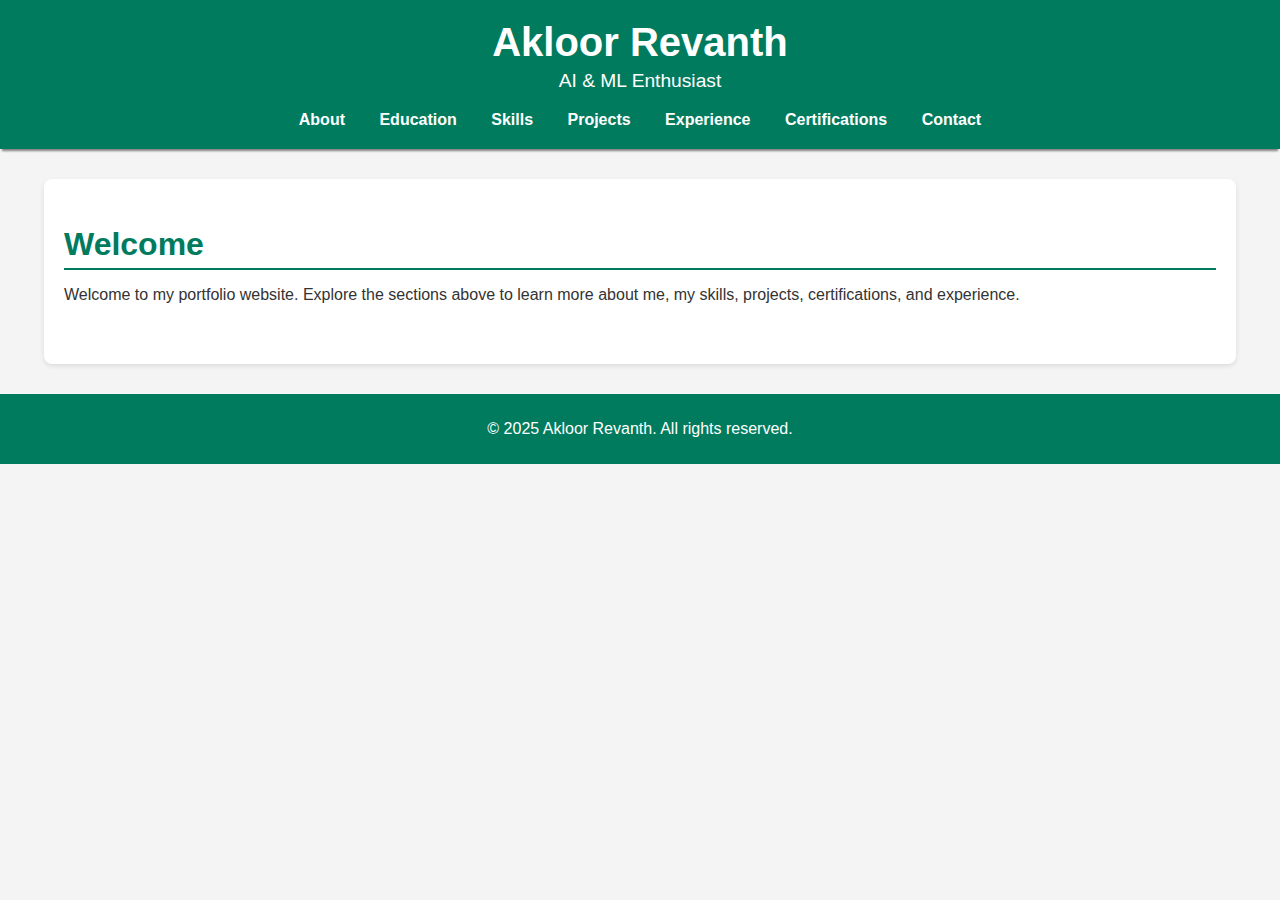
<file: index.html>
<!DOCTYPE html>
<html lang="en">
<head>
    <meta charset="UTF-8">
    <meta name="viewport" content="width=device-width, initial-scale=1.0">
    <title>Akloor Revanth - Portfolio</title>
    <link rel="stylesheet" href="styles.css">
</head>
<body>
    <header>
        <h1>Akloor Revanth</h1>
        <p>AI & ML Enthusiast</p>
        <nav>
            <a href="about.html">About</a>
            <a href="education.html">Education</a>
            <a href="skills.html">Skills</a>
            <a href="projects.html">Projects</a>
            <a href="experience.html">Experience</a>
            <a href="certifications.html">Certifications</a>
            <a href="contact.html">Contact</a>
        </nav>
    </header>

    <div class="container">
        <section id="home">
            <h2>Welcome</h2>
            <p>Welcome to my portfolio website. Explore the sections above to learn more about me, my skills, projects, certifications, and experience.</p>
        </section>
    </div>

    <footer>
        <p>&copy; 2025 Akloor Revanth. All rights reserved.</p>
    </footer>
</body>
</html>
</file>
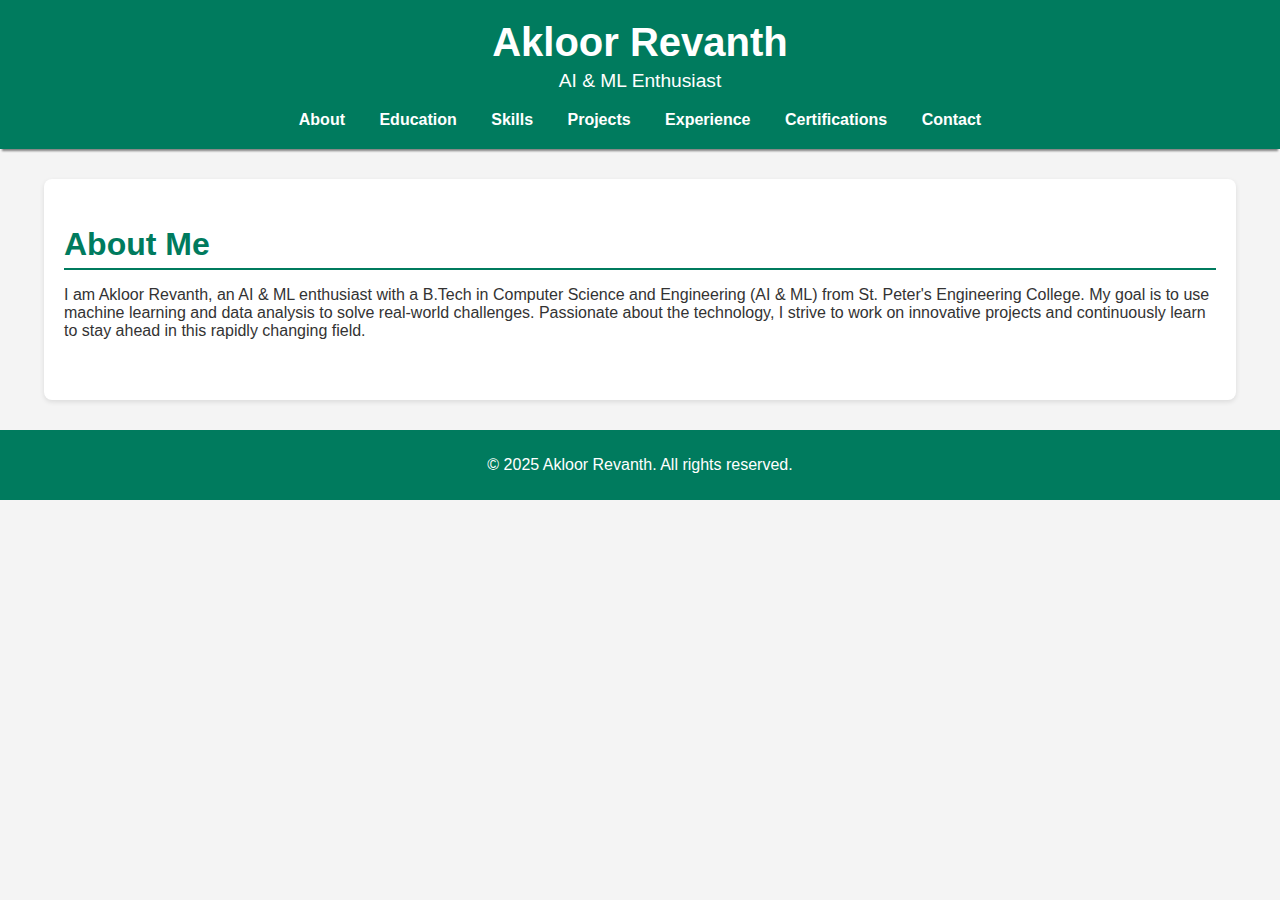
<file: about.html>
<!DOCTYPE html>
<html lang="en">
<head>
    <meta charset="UTF-8">
    <meta name="viewport" content="width=device-width, initial-scale=1.0">
    <title>About - Akloor Revanth</title>
    <link rel="stylesheet" href="styles.css">
</head>
<body>
    <header>
        <h1>Akloor Revanth</h1>
        <p>AI & ML Enthusiast</p>
        <nav>
            <a href="about.html">About</a>
            <a href="education.html">Education</a>
            <a href="skills.html">Skills</a>
            <a href="projects.html">Projects</a>
            <a href="experience.html">Experience</a>
            <a href="certifications.html">Certifications</a>
            <a href="contact.html">Contact</a>
        </nav>
    </header>

    <div class="container">
        <section id="about">
            <h2>About Me</h2>
            <p>I am Akloor Revanth, an AI & ML enthusiast with a B.Tech in Computer Science and Engineering (AI & ML) from St. Peter's Engineering College. My goal is to use machine learning and data analysis to solve real-world challenges. Passionate about the technology, I strive to work on innovative projects and continuously learn to stay ahead in this rapidly changing field.</p>
        </section>
    </div>

    <footer>
        <p>&copy; 2025 Akloor Revanth. All rights reserved.</p>
    </footer>
</body>
</html>
</file>
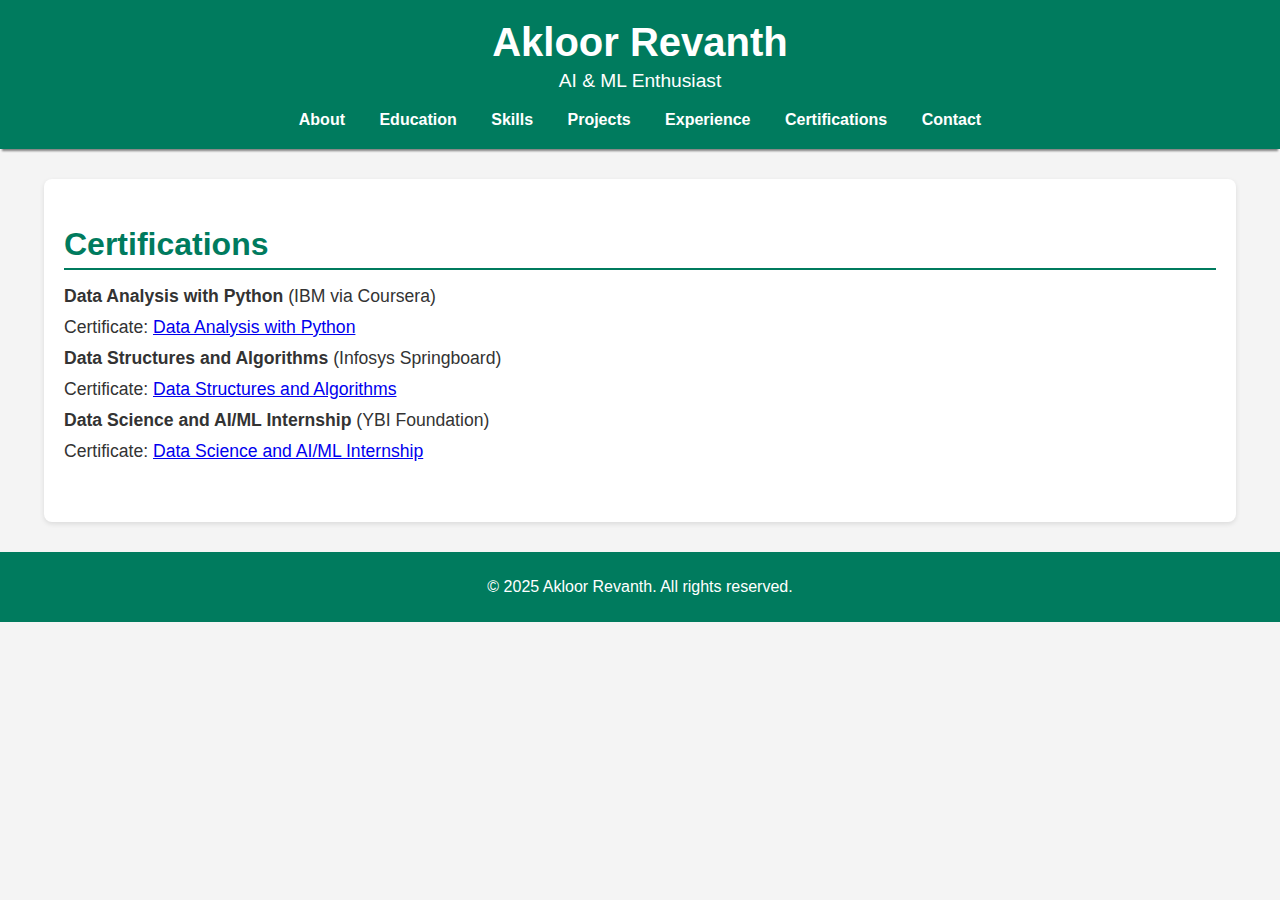
<file: certifications.html>
<!DOCTYPE html>
<html lang="en">
<head>
    <meta charset="UTF-8">
    <meta name="viewport" content="width=device-width, initial-scale=1.0">
    <title>Certifications - Akloor Revanth</title>
    <link rel="stylesheet" href="styles.css">
</head>
<body>
    <header>
        <h1>Akloor Revanth</h1>
        <p>AI & ML Enthusiast</p>
        <nav>
            <a href="about.html">About</a>
            <a href="education.html">Education</a>
            <a href="skills.html">Skills</a>
            <a href="projects.html">Projects</a>
            <a href="experience.html">Experience</a>
            <a href="certifications.html">Certifications</a>
            <a href="contact.html">Contact</a>
        </nav>
    </header>

    <div class="container">
        <section id="certifications">
            <h2>Certifications</h2>
            <ul>
                <li><strong>Data Analysis with Python</strong> (IBM via Coursera)</li>
                <li>Certificate: <a href="https://www.coursera.org/account/accomplishments/verify/RLVN3CK5HCH4">Data Analysis with Python</a></li>
                <li><strong>Data Structures and Algorithms</strong> (Infosys Springboard)</li>
                <li>Certificate: <a href="file:///C:/Users/User/AppData/Local/Microsoft/Windows/INetCache/IE/NG8VNI2X/1-8e9b600c-d41f-4b4f-93b3-29af0d7b8d72%20(1)[1].pdf">Data Structures and Algorithms</a></li>

                <li><strong>Data Science and AI/ML Internship</strong> (YBI Foundation)</li>
                <li>Certificate: <a href="https://www.ybifoundation.org/certificate-validation?credentialId=48D9TZKC9WV6F">Data Science and AI/ML Internship</a></li>

            </ul>
        </section>
    </div>

    <footer>
        <p>&copy; 2025 Akloor Revanth. All rights reserved.</p>
    </footer>
</body>
</html>
</file>
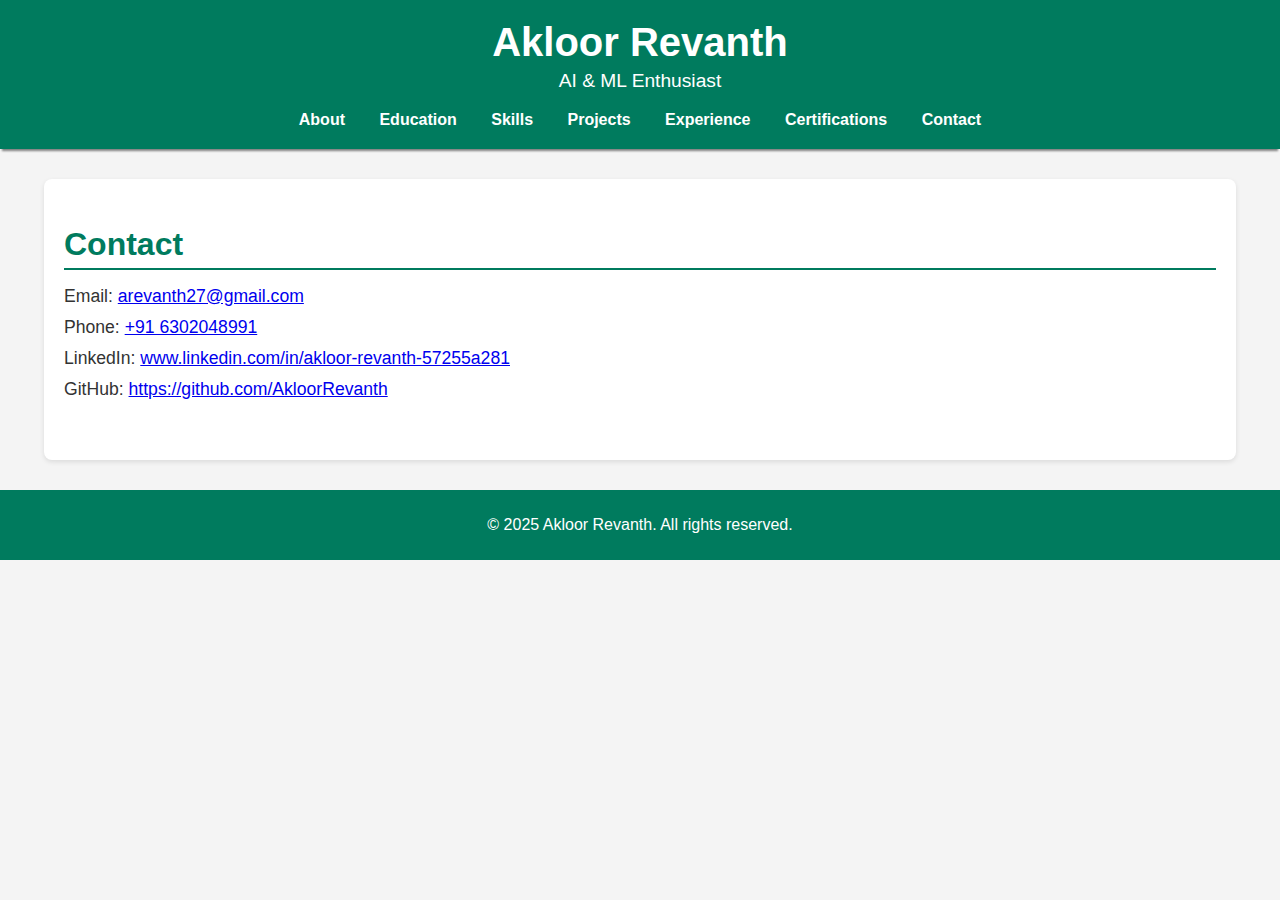
<file: contact.html>
<!DOCTYPE html>
<html lang="en">
<head>
    <meta charset="UTF-8">
    <meta name="viewport" content="width=device-width, initial-scale=1.0">
    <title>Contact - Akloor Revanth</title>
    <link rel="stylesheet" href="styles.css">
</head>
<body>
    <header>
        <h1>Akloor Revanth</h1>
        <p>AI & ML Enthusiast</p>
        <nav>
            <a href="about.html">About</a>
            <a href="education.html">Education</a>
            <a href="skills.html">Skills</a>
            <a href="projects.html">Projects</a>
            <a href="experience.html">Experience</a>
            <a href="certifications.html">Certifications</a>
            <a href="contact.html">Contact</a>
        </nav>
    </header>

    <div class="container">
        <section id="contact">
            <h2>Contact</h2>
            <ul>
                <li>Email: <a href="mailto:arevanth27@gmail.com">arevanth27@gmail.com</a></li>
                <li>Phone: <a href="tel:+916302048991">+91 6302048991</a></li>
                <li>LinkedIn: <a href="https://www.linkedin.com/in/akloor-revanth-57255a281" target="_blank">www.linkedin.com/in/akloor-revanth-57255a281</a></li>
                <li>GitHub: <a href="https://github.com/AkloorRevanth" target="_blank">https://github.com/AkloorRevanth</a></li>

            </ul>
        </section>
    </div>

    <footer>
        <p>&copy; 2025 Akloor Revanth. All rights reserved.</p>
    </footer>
</body>
</html>
</file>
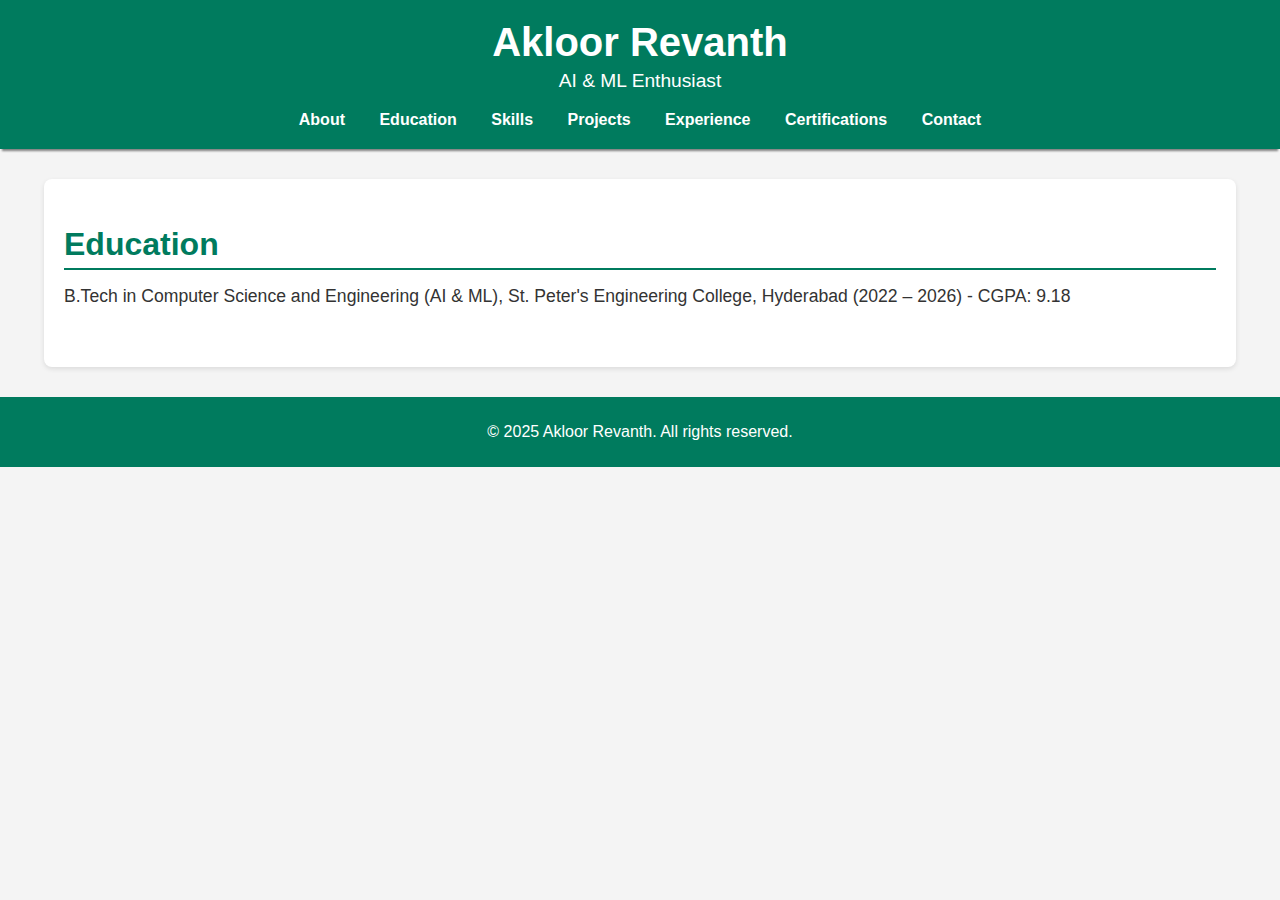
<file: education.html>
<!DOCTYPE html>
<html lang="en">
<head>
    <meta charset="UTF-8">
    <meta name="viewport" content="width=device-width, initial-scale=1.0">
    <title>Education - Akloor Revanth</title>
    <link rel="stylesheet" href="styles.css">
</head>
<body>
    <header>
        <h1>Akloor Revanth</h1>
        <p>AI & ML Enthusiast</p>
        <nav>
            <a href="about.html">About</a>
            <a href="education.html">Education</a>
            <a href="skills.html">Skills</a>
            <a href="projects.html">Projects</a>
            <a href="experience.html">Experience</a>
            <a href="certifications.html">Certifications</a>
            <a href="contact.html">Contact</a>
        </nav>
    </header>

    <div class="container">
        <section id="education">
            <h2>Education</h2>
            <ul>
                <li>B.Tech in Computer Science and Engineering (AI & ML), St. Peter's Engineering College, Hyderabad (2022 – 2026) - CGPA: 9.18</li>
            </ul>
        </section>
    </div>

    <footer>
        <p>&copy; 2025 Akloor Revanth. All rights reserved.</p>
    </footer>
</body>
</html>
</file>
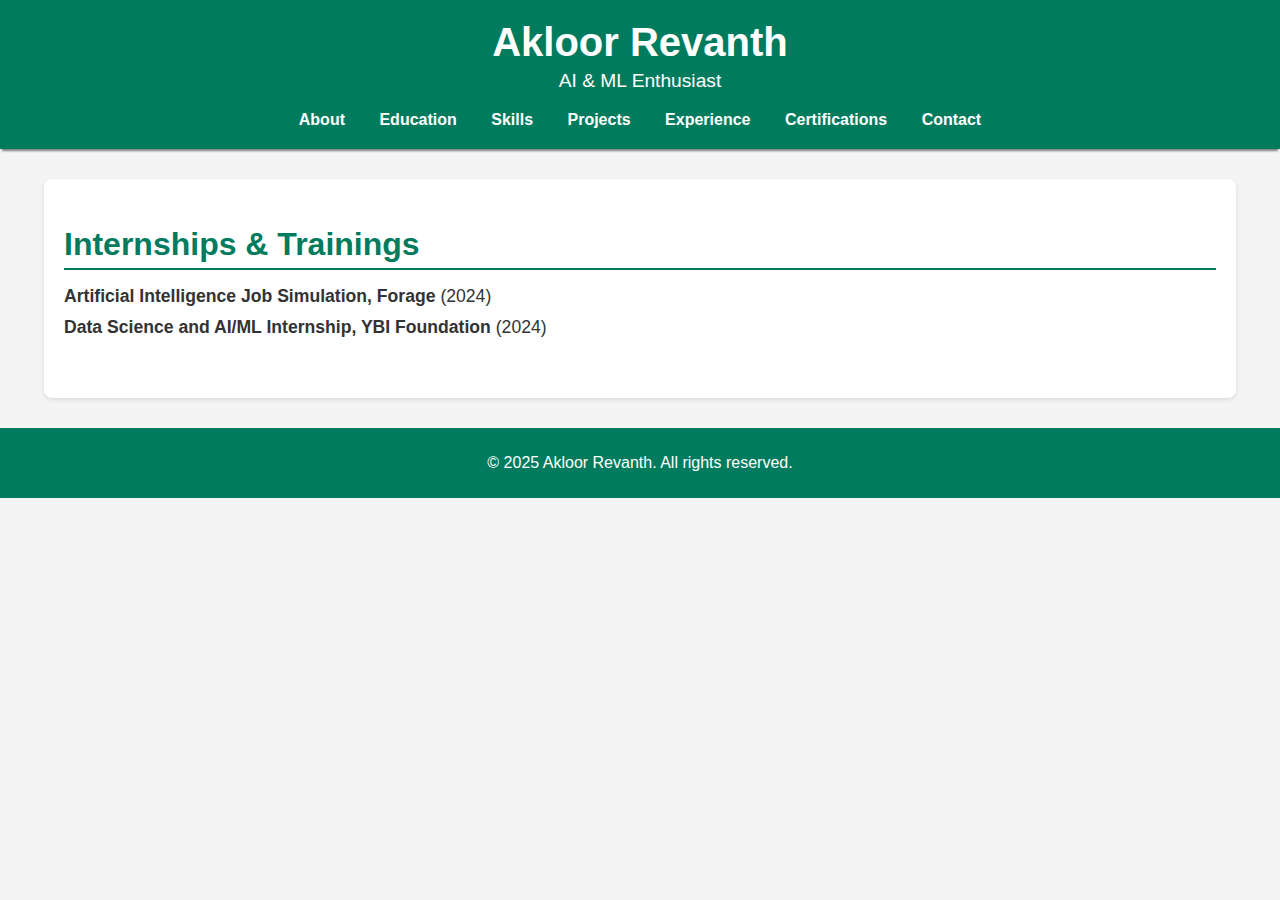
<file: experience.html>
<!DOCTYPE html>
<html lang="en">
<head>
    <meta charset="UTF-8">
    <meta name="viewport" content="width=device-width, initial-scale=1.0">
    <title>Experience - Akloor Revanth</title>
    <link rel="stylesheet" href="styles.css">
</head>
<body>
    <header>
        <h1>Akloor Revanth</h1>
        <p>AI & ML Enthusiast</p>
        <nav>
            <a href="about.html">About</a>
            <a href="education.html">Education</a>
            <a href="skills.html">Skills</a>
            <a href="projects.html">Projects</a>
            <a href="experience.html">Experience</a>
            <a href="certifications.html">Certifications</a>
            <a href="contact.html">Contact</a>
        </nav>
    </header>

    <div class="container">
        <section id="experience">
            <h2>Internships & Trainings</h2>
            <ul>
                <li><strong>Artificial Intelligence Job Simulation, Forage</strong> (2024)</li>
                <li><strong>Data Science and AI/ML Internship, YBI Foundation</strong> (2024)</li>
            </ul>
        </section>
    </div>

    <footer>
        <p>&copy; 2025 Akloor Revanth. All rights reserved.</p>
    </footer>
</body>
</html>
</file>
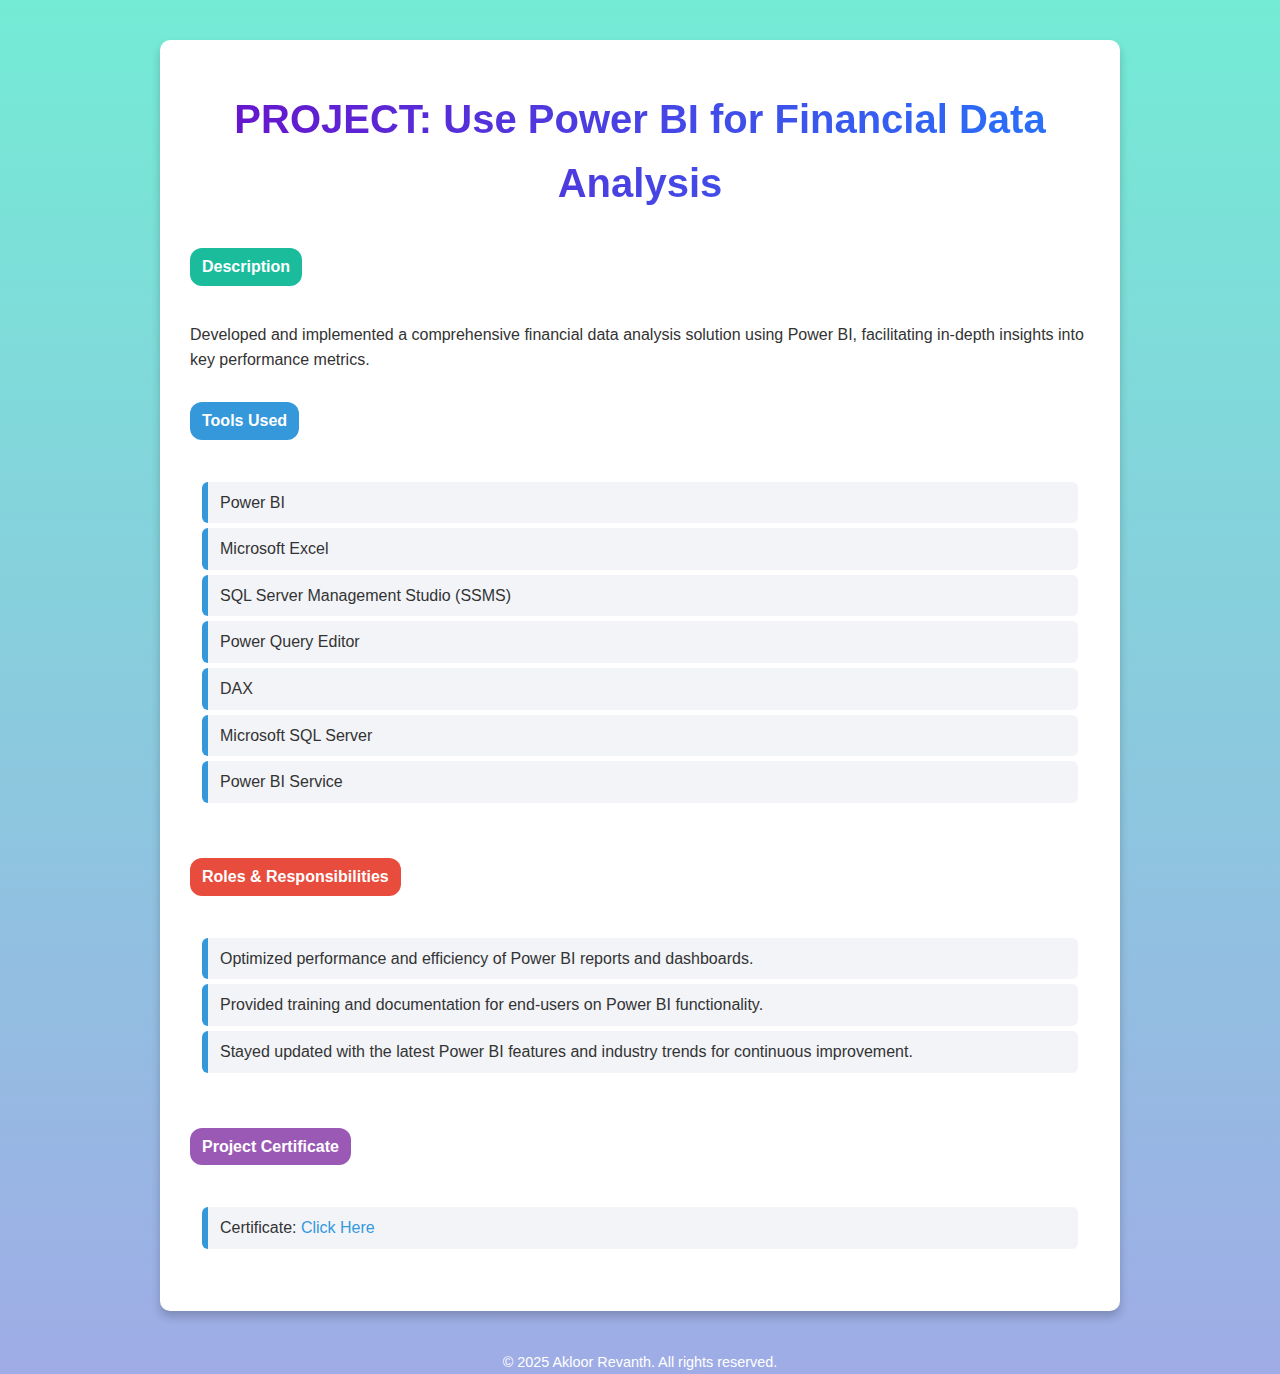
<file: project1.html>
<!DOCTYPE html>
<html lang="en">
<head>
    <meta charset="UTF-8">
    <meta name="viewport" content="width=device-width, initial-scale=1.0">
    <title>Use Power BI for Financial Data Analysis</title>
    <style>
        /* Overall Page Styling */
        body {
            font-family: 'Arial', sans-serif;
            line-height: 1.6;
            margin: 0;
            padding: 0;
            background: linear-gradient(to bottom, #74ebd5, #9face6); /* Gradient Background */
            color: #333;
        }

        .container {
            max-width: 900px;
            margin: 40px auto;
            background: #fff;
            padding: 20px 30px;
            border-radius: 10px;
            box-shadow: 0 6px 10px rgba(0, 0, 0, 0.2);
        }

        h1 {
            color: #2c3e50;
            text-align: center;
            margin-bottom: 20px;
            font-size: 2.5rem;
            background: linear-gradient(to right, #6a11cb, #2575fc); /* Gradient Text */
            -webkit-background-clip: text;
            -webkit-text-fill-color: transparent;
        }

        h2 {
            color: #fff;
            margin-bottom: 10px;
            padding: 10px 15px;
            border-radius: 8px;
            display: inline-block;
        }

        .section h2 {
            margin-bottom: 20px;
        }

        /* Labels Styling */
        .label {
            font-size: 1rem;
            font-weight: bold;
            padding: 6px 12px;
            border-radius: 12px;
            color: #fff;
        }

        .label-description {
            background-color: #1abc9c;
        }

        .label-tools {
            background-color: #3498db;
        }

        .label-roles {
            background-color: #e74c3c;
        }

        .label-certificate {
            background-color: #9b59b6;
        }

        /* List Styling */
        ul {
            list-style-type: none;
            padding: 0;
            margin: 10px 0;
        }

        ul li {
            padding: 8px 12px;
            background-color: #f2f4f8;
            margin: 5px 0;
            border-left: 6px solid #3498db;
            border-radius: 6px;
        }

        ul li:hover {
            background-color: #d9e8fc;
            cursor: pointer;
        }

        a {
            color: #3498db;
            text-decoration: none;
        }

        a:hover {
            text-decoration: underline;
        }

        /* Table Design */
        table {
            width: 100%;
            margin-bottom: 20px;
        }

        td {
            padding: 10px;
        }

        .footer {
            text-align: center;
            margin-top: 40px;
            color: #fff;
            font-size: 0.9rem;
        }
    </style>
</head>
<body>
    <div class="container">
        <h1>PROJECT: Use Power BI for Financial Data Analysis</h1>

        <div class="section">
            <h2 class="label label-description">Description</h2>
            <p>Developed and implemented a comprehensive financial data analysis solution using Power BI, facilitating in-depth insights into key performance metrics.</p>
        </div>

        <div class="section">
            <h2 class="label label-tools">Tools Used</h2>
            <table>
                <tr>
                    <td>
                        <ul>
                            <li>Power BI</li>
                            <li>Microsoft Excel</li>
                            <li>SQL Server Management Studio (SSMS)</li>
                            <li>Power Query Editor</li>
                            <li>DAX</li>
                            <li>Microsoft SQL Server</li>
                            <li>Power BI Service</li>
                        </ul>
                    </td>
                </tr>
            </table>
        </div>

        <div class="section">
            <h2 class="label label-roles">Roles & Responsibilities</h2>
            <table>
                <tr>
                    <td>
                        <ul>
                            <li>Optimized performance and efficiency of Power BI reports and dashboards.</li>
                            <li>Provided training and documentation for end-users on Power BI functionality.</li>
                            <li>Stayed updated with the latest Power BI features and industry trends for continuous improvement.</li>
                        </ul>
                    </td>
                </tr>
            </table>
        </div>

        <div class="section">
            <h2 class="label label-certificate">Project Certificate</h2>
            <table>
                <tr>
                    <td>
                        <ul>
                            <li>Certificate: <a href="https://www.coursera.org/account/accomplishments/verify/HZWG5C7QLSPY">Click Here</a></li>
                        </ul>
                    </td>
                </tr>
            </table>
        </div>
    </div>

    <footer class="footer">
        &copy; 2025 Akloor Revanth. All rights reserved.
    </footer>
</body>
</html>
</file>
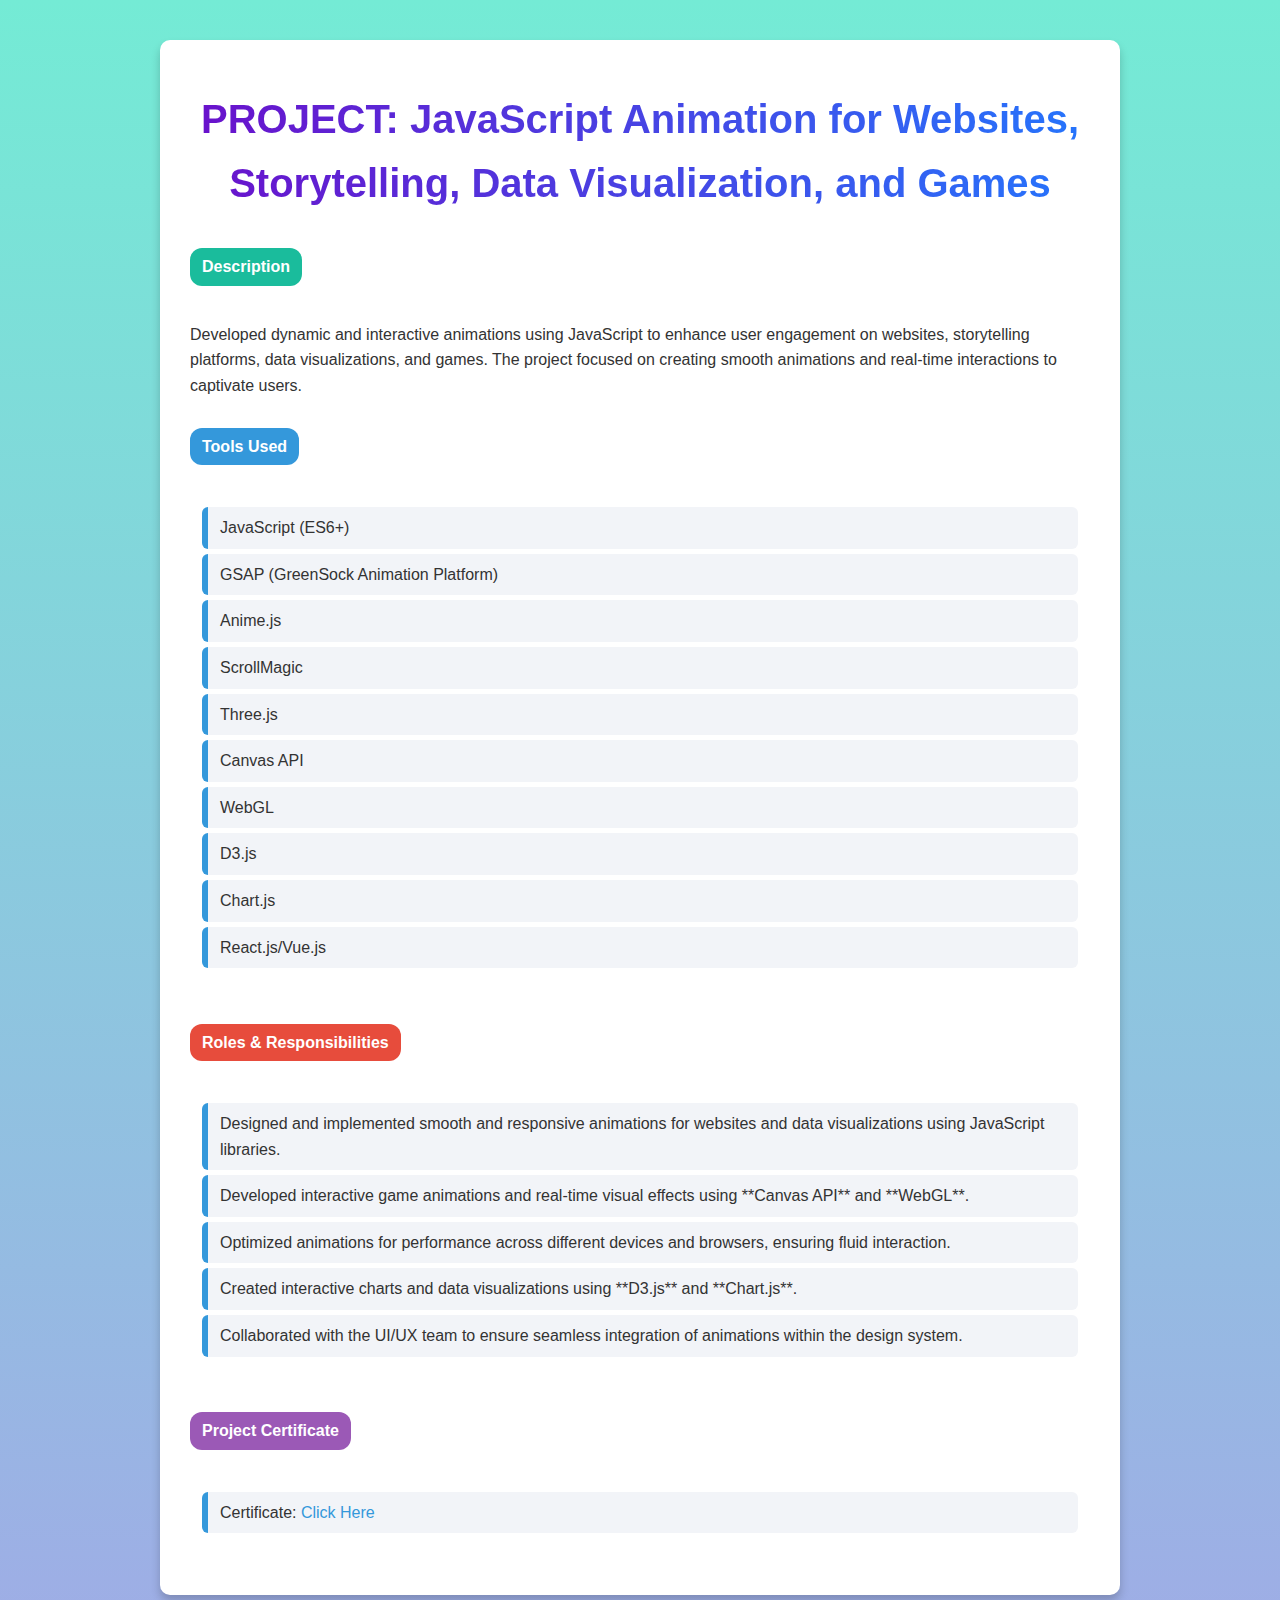
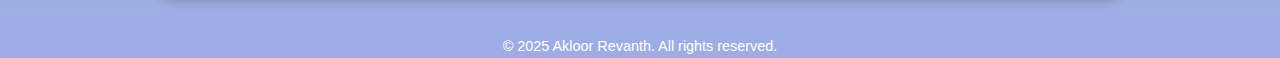
<file: project2.html>
<!DOCTYPE html>
<html lang="en">
<head>
    <meta charset="UTF-8">
    <meta name="viewport" content="width=device-width, initial-scale=1.0">
    <title>JavaScript Animation for Websites, Storytelling, Data Visualization, and Games</title>
    <style>
        /* Overall Page Styling */
        body {
            font-family: 'Arial', sans-serif;
            line-height: 1.6;
            margin: 0;
            padding: 0;
            background: linear-gradient(to bottom, #74ebd5, #9face6); /* Gradient Background */
            color: #333;
        }

        .container {
            max-width: 900px;
            margin: 40px auto;
            background: #fff;
            padding: 20px 30px;
            border-radius: 10px;
            box-shadow: 0 6px 10px rgba(0, 0, 0, 0.2);
        }

        h1 {
            color: #2c3e50;
            text-align: center;
            margin-bottom: 20px;
            font-size: 2.5rem;
            background: linear-gradient(to right, #6a11cb, #2575fc); /* Gradient Text */
            -webkit-background-clip: text;
            -webkit-text-fill-color: transparent;
        }

        h2 {
            color: #fff;
            margin-bottom: 10px;
            padding: 10px 15px;
            border-radius: 8px;
            display: inline-block;
        }

        .section h2 {
            margin-bottom: 20px;
        }

        /* Labels Styling */
        .label {
            font-size: 1rem;
            font-weight: bold;
            padding: 6px 12px;
            border-radius: 12px;
            color: #fff;
        }

        .label-description {
            background-color: #1abc9c;
        }

        .label-tools {
            background-color: #3498db;
        }

        .label-roles {
            background-color: #e74c3c;
        }

        .label-certificate {
            background-color: #9b59b6;
        }

        /* List Styling */
        ul {
            list-style-type: none;
            padding: 0;
            margin: 10px 0;
        }

        ul li {
            padding: 8px 12px;
            background-color: #f2f4f8;
            margin: 5px 0;
            border-left: 6px solid #3498db;
            border-radius: 6px;
        }

        ul li:hover {
            background-color: #d9e8fc;
            cursor: pointer;
        }

        a {
            color: #3498db;
            text-decoration: none;
        }

        a:hover {
            text-decoration: underline;
        }

        /* Table Design */
        table {
            width: 100%;
            margin-bottom: 20px;
        }

        td {
            padding: 10px;
        }

        .footer {
            text-align: center;
            margin-top: 40px;
            color: #fff;
            font-size: 0.9rem;
        }
    </style>
</head>
<body>
    <div class="container">
        <h1>PROJECT: JavaScript Animation for Websites, Storytelling, Data Visualization, and Games</h1>

        <div class="section">
            <h2 class="label label-description">Description</h2>
            <p>Developed dynamic and interactive animations using JavaScript to enhance user engagement on websites, storytelling platforms, data visualizations, and games. The project focused on creating smooth animations and real-time interactions to captivate users.</p>
        </div>

        <div class="section">
            <h2 class="label label-tools">Tools Used</h2>
            <table>
                <tr>
                    <td>
                        <ul>
                            <li>JavaScript (ES6+)</li>
                            <li>GSAP (GreenSock Animation Platform)</li>
                            <li>Anime.js</li>
                            <li>ScrollMagic</li>
                            <li>Three.js</li>
                            <li>Canvas API</li>
                            <li>WebGL</li>
                            <li>D3.js</li>
                            <li>Chart.js</li>
                            <li>React.js/Vue.js</li>
                        </ul>
                    </td>
                </tr>
            </table>
        </div>

        <div class="section">
            <h2 class="label label-roles">Roles & Responsibilities</h2>
            <table>
                <tr>
                    <td>
                        <ul>
                            <li>Designed and implemented smooth and responsive animations for websites and data visualizations using JavaScript libraries.</li>
                            <li>Developed interactive game animations and real-time visual effects using **Canvas API** and **WebGL**.</li>
                            <li>Optimized animations for performance across different devices and browsers, ensuring fluid interaction.</li>
                            <li>Created interactive charts and data visualizations using **D3.js** and **Chart.js**.</li>
                            <li>Collaborated with the UI/UX team to ensure seamless integration of animations within the design system.</li>
                        </ul>
                    </td>
                </tr>
            </table>
        </div>

        <div class="section">
            <h2 class="label label-certificate">Project Certificate</h2>
            <table>
                <tr>
                    <td>
                        <ul>
                            <li>Certificate: <a href="https://www.coursera.org/account/accomplishments/verify/U58CKHHCMYDJ">Click Here</a></li>
                        </ul>
                    </td>
                </tr>
            </table>
        </div>
    </div>

    <footer class="footer">
        &copy; 2025 Akloor Revanth. All rights reserved.
    </footer>
</body>
</html>
</file>
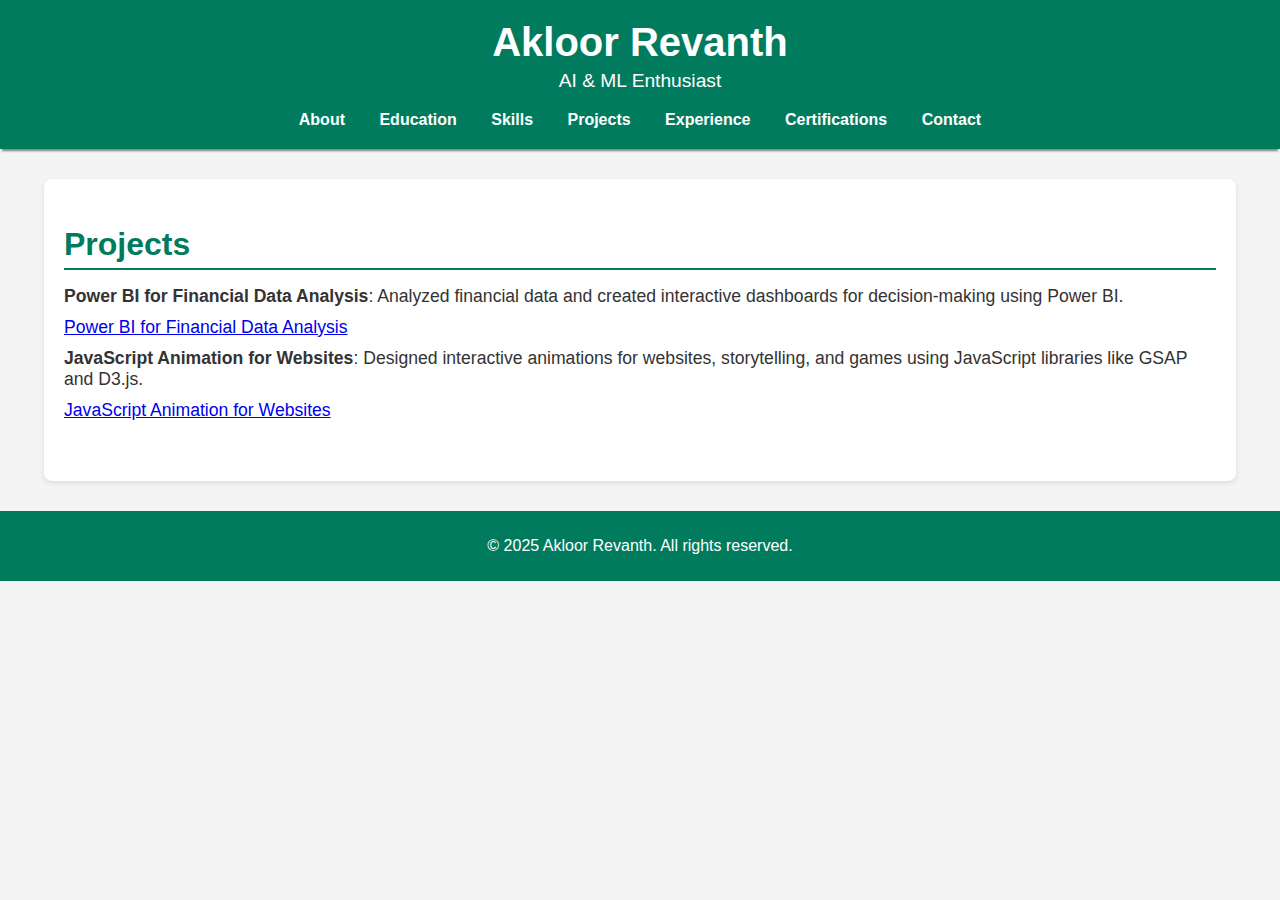
<file: projects.html>
<!DOCTYPE html>
<html lang="en">
<head>
    <meta charset="UTF-8">
    <meta name="viewport" content="width=device-width, initial-scale=1.0">
    <title>Projects - Akloor Revanth</title>
    <link rel="stylesheet" href="styles.css">
</head>
<body>
    <header>
        <h1>Akloor Revanth</h1>
        <p>AI & ML Enthusiast</p>
        <nav>
            <a href="about.html">About</a>
            <a href="education.html">Education</a>
            <a href="skills.html">Skills</a>
            <a href="projects.html">Projects</a>
            <a href="experience.html">Experience</a>
            <a href="certifications.html">Certifications</a>
            <a href="contact.html">Contact</a>
        </nav>
    </header>

    <div class="container">
        <section id="projects">
            <h2>Projects</h2>
            <ul>
                <li><strong>Power BI for Financial Data Analysis</strong>: Analyzed financial data and created interactive dashboards for decision-making using Power BI.</li>
                <li><a href="project1.html">Power BI for Financial Data Analysis </a></li>
                <li><strong>JavaScript Animation for Websites</strong>: Designed interactive animations for websites, storytelling, and games using JavaScript libraries like GSAP and D3.js.</li>
                <li><a href="project2.html">JavaScript Animation for Websites </a></li>

            </ul>
        </section>
    </div>

    <footer>
        <p>&copy; 2025 Akloor Revanth. All rights reserved.</p>
    </footer>
</body>
</html>
</file>
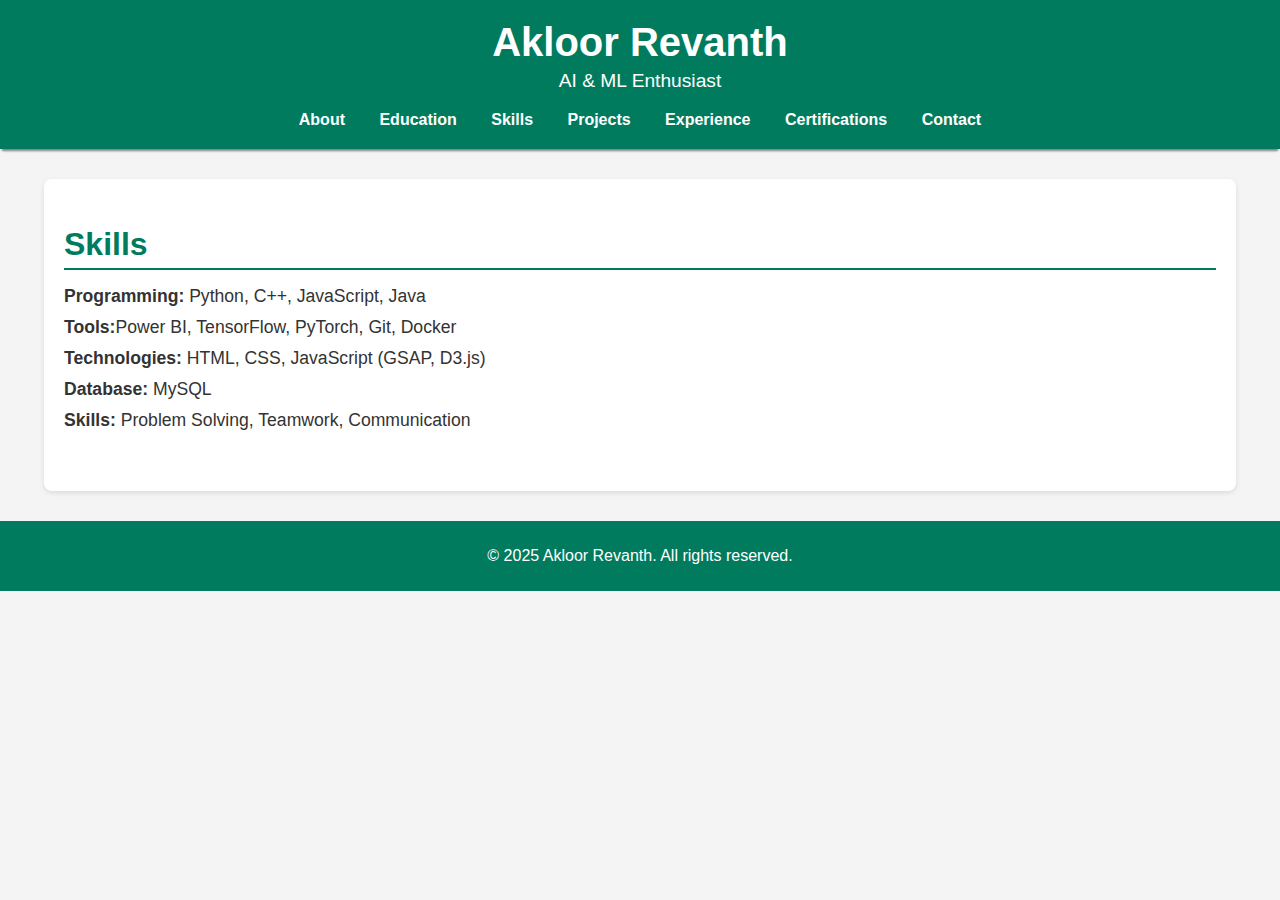
<file: skills.html>
<!DOCTYPE html>
<html lang="en">
<head>
    <meta charset="UTF-8">
    <meta name="viewport" content="width=device-width, initial-scale=1.0">
    <title>Skills - Akloor Revanth</title>
    <link rel="stylesheet" href="styles.css">
</head>
<body>
    <header>
        <h1>Akloor Revanth</h1>
        <p>AI & ML Enthusiast</p>
        <nav>
            <a href="about.html">About</a>
            <a href="education.html">Education</a>
            <a href="skills.html">Skills</a>
            <a href="projects.html">Projects</a>
            <a href="experience.html">Experience</a>
            <a href="certifications.html">Certifications</a>
            <a href="contact.html">Contact</a>
        </nav>
    </header>

    <div class="container">
        <section id="skills">
            <h2>Skills</h2>
            <ul>
                <li><strong>Programming: </strong> Python, C++, JavaScript, Java</li>
                <li><strong>Tools:</strong>Power BI, TensorFlow, PyTorch, Git, Docker</li>
                <li><strong>Technologies: </strong>  HTML, CSS, JavaScript (GSAP, D3.js)</li>
                <li><strong>Database: </strong> MySQL</li>
                <li><strong>Skills: </strong> Problem Solving, Teamwork, Communication</li>
            </ul>
        </section>
    </div>

    <footer>
        <p>&copy; 2025 Akloor Revanth. All rights reserved.</p>
    </footer>
</body>
</html>
</file>
<file: styles.css>
/* Global styles */
body {
    font-family: 'Arial', sans-serif;
    margin: 0;
    padding: 0;
    color: #333;
    background-color: #f4f4f4;
}

header {
    background-color: #007b5e;
    color: white;
    text-align: center;
    padding: 20px 0;
    box-shadow: 0 4px 2px -2px gray;
}

header h1 {
    margin: 0;
    font-size: 2.5rem;
}

header p {
    font-size: 1.2rem;
    margin-top: 5px;
}

nav {
    margin-top: 10px;
}

nav a {
    color: white;
    text-decoration: none;
    margin: 0 15px;
    font-size: 1rem;
    font-weight: bold;
}

nav a:hover {
    text-decoration: underline;
}

/* Container for main content */
.container {
    width: 90%;
    max-width: 1200px;
    margin: 30px auto;
    padding: 20px;
    background-color: white;
    border-radius: 8px;
    box-shadow: 0 2px 5px rgba(0, 0, 0, 0.1);
}

/* Section Styles */
section {
    margin-bottom: 40px;
}

section h2 {
    color: #007b5e;
    font-size: 2rem;
    margin-bottom: 15px;
    border-bottom: 2px solid #007b5e;
    padding-bottom: 5px;
}

ul {
    list-style: none;
    padding: 0;
}

ul li {
    margin: 10px 0;
    font-size: 1.1rem;
}

/* Profile Image */
.profile-image {
    display: flex;
    justify-content: center;
    margin: 20px 0;
}

.profile-image img {
    width: 150px;
    height: 150px;
    border-radius: 50%;
    border: 3px solid #007b5e;
}

/* Buttons */
.buttons {
    display: flex;
    justify-content: center;
    gap: 20px;
    margin-top: 20px;
}

.buttons a {
    text-decoration: none;
    background: #007b5e;
    color: white;
    padding: 12px 24px;
    border-radius: 5px;
    font-size: 1rem;
    font-weight: bold;
    transition: background 0.3s;
}

.buttons a:hover {
    background: #005a3f;
}

/* Footer */
footer {
    background-color: #007b5e;
    color: white;
    text-align: center;
    padding: 10px 0;
    margin-top: 20px;
    position: relative;
    bottom: 0;
    width: 100%;
}

/* Responsive Design */
@media (max-width: 768px) {
    nav a {
        font-size: 0.9rem;
        margin: 0 10px;
    }

    header h1 {
        font-size: 2rem;
    }

    .container {
        width: 95%;
    }

    .profile-image img {
        width: 120px;
        height: 120px;
    }

    .buttons a {
        padding: 10px 20px;
        font-size: 0.9rem;
    }
}
</file>
